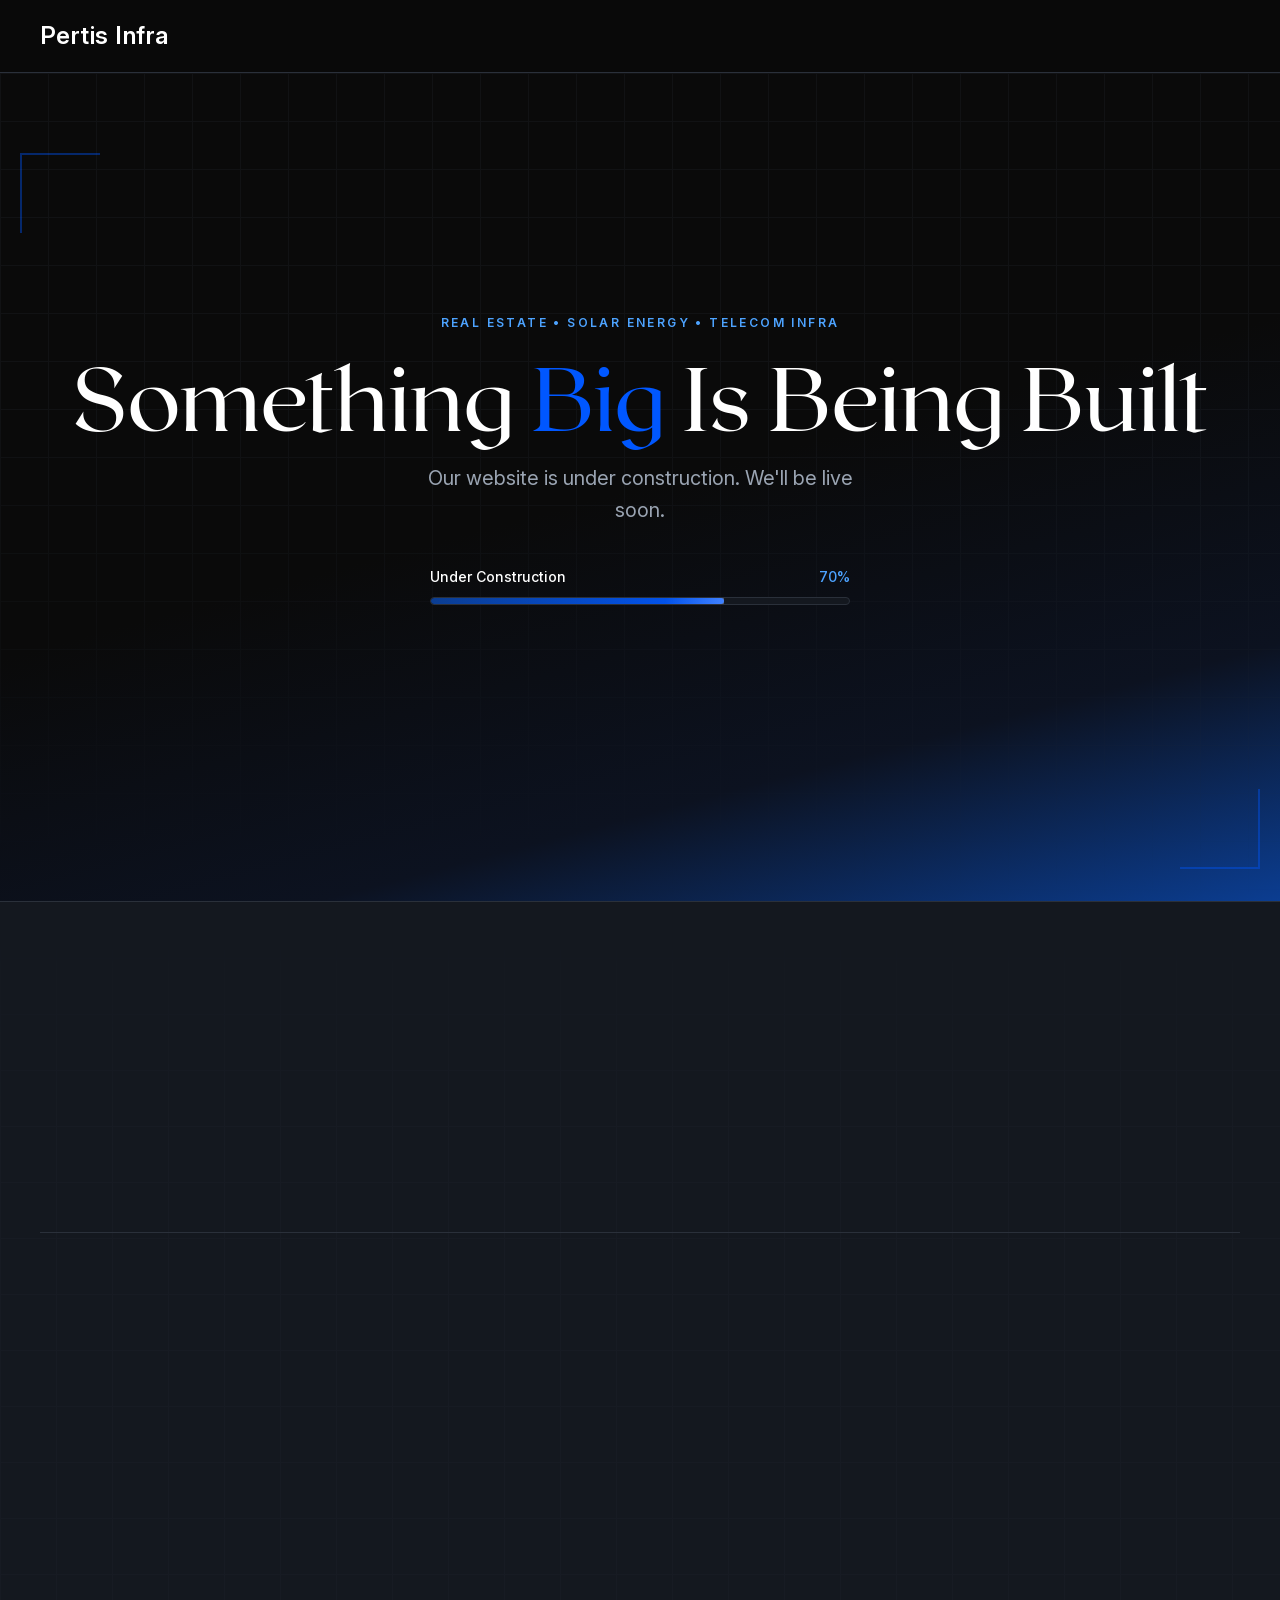
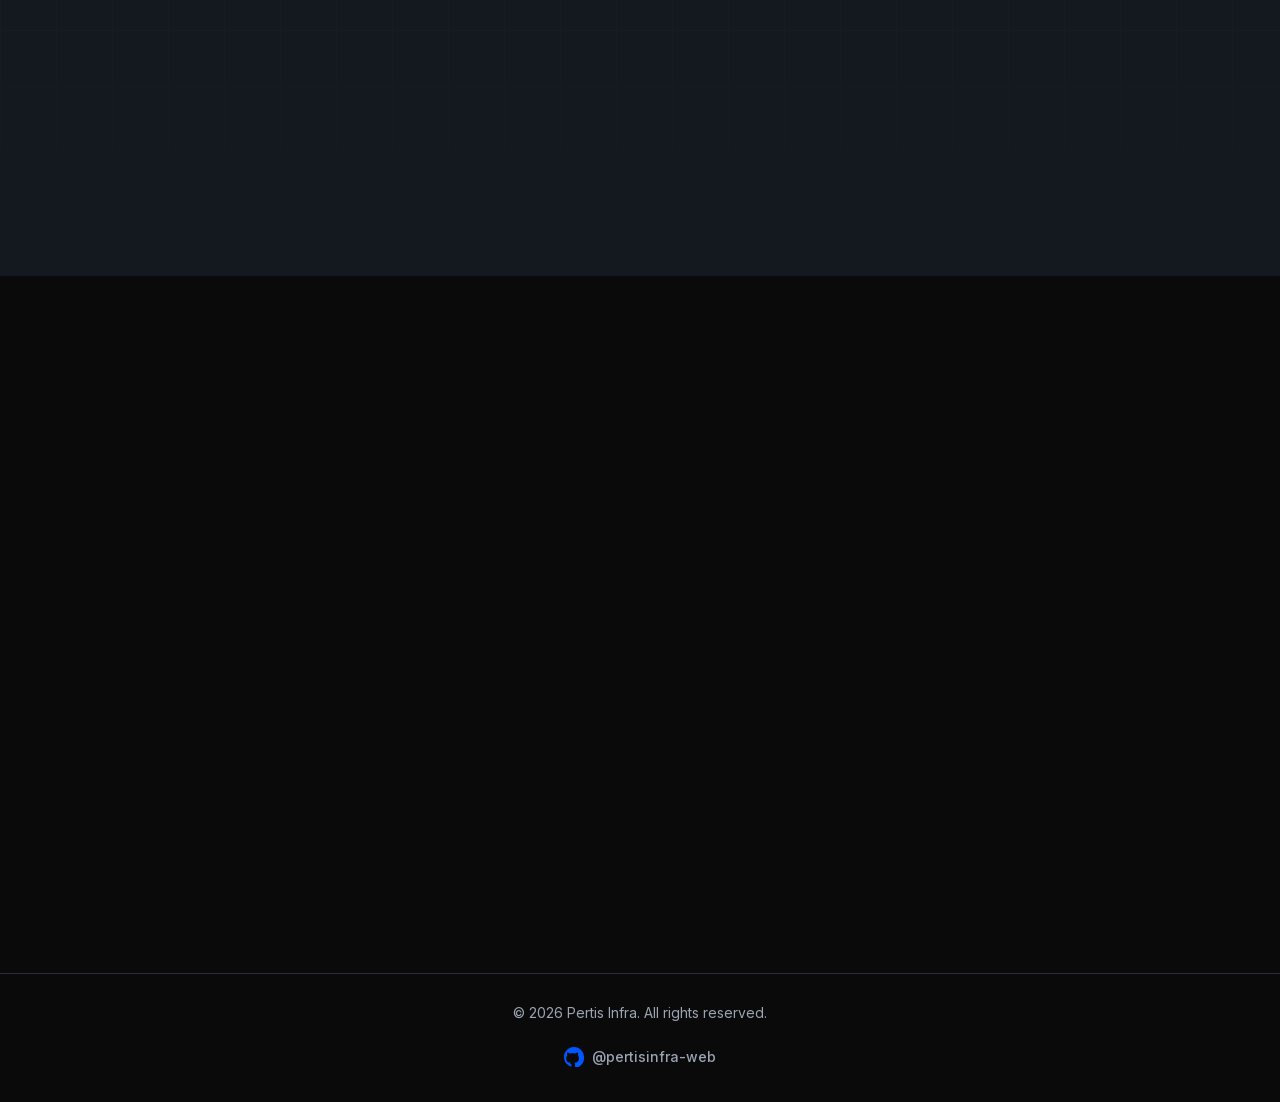
<file: index.html>
<!DOCTYPE html>
<html lang="en">
<head>
  <meta charset="UTF-8">
  <meta name="viewport" content="width=device-width, initial-scale=1.0">
  <meta name="description" content="Pertis Infra provides real estate, telecom, and solar power infrastructure. Our website is under construction.">
  <meta http-equiv="Content-Security-Policy" content="default-src 'self'; script-src 'self'; style-src 'self' https://fonts.googleapis.com; font-src 'self' https://fonts.gstatic.com; img-src 'self' data:; object-src 'none'; base-uri 'self'; form-action 'self'; frame-ancestors 'none'">
  <title>Pertis Infra | Coming Soon</title>

  <!-- Favicon: simple infrastructure mark -->
  <link rel="icon" href="data:image/svg+xml,%3Csvg xmlns='http://www.w3.org/2000/svg' viewBox='0 0 32 32'%3E%3Crect fill='%230057FF' x='14' y='4' width='4' height='24'/%3E%3Crect fill='%234DA3FF' x='6' y='12' width='20' height='3'/%3E%3Crect fill='%230057FF' x='4' y='26' width='24' height='2'/%3E%3C/svg%3E" type="image/svg+xml">

  <link rel="stylesheet" href="style.css">
</head>
<body>
  <a class="skip-link" href="#main">Skip to main content</a>

  <!-- ========== HEADER ========== -->
  <header class="site-header" role="banner">
    <div class="container header-inner">
      <a href="#" class="logo" aria-label="Pertis Infra — home">
        <span class="logo-text">Pertis Infra</span>
      </a>
    </div>
  </header>

  <main id="main">
    <!-- ========== HERO ========== -->
    <section class="hero" aria-labelledby="hero-heading">
      <div class="hero-grid" aria-hidden="true"></div>
      <div class="hero-brackets hero-brackets--tl" aria-hidden="true"></div>
      <div class="hero-brackets hero-brackets--br" aria-hidden="true"></div>

      <div class="container hero-content">
        <p class="section-label fade-up">REAL ESTATE • SOLAR ENERGY • TELECOM INFRA</p>
        <h1 id="hero-heading" class="hero-title fade-up">
          Something <span class="highlight">Big</span> Is Being Built
        </h1>
        <p class="hero-sub fade-up">
          Our website is under construction. We'll be live soon.
        </p>

        <!-- Construction progress -->
        <div class="progress-wrap fade-up" role="group" aria-label="Website build progress">
          <div class="progress-header">
            <span class="progress-label">Under Construction</span>
            <span class="progress-percent" aria-hidden="true">70%</span>
          </div>
          <div class="progress-track" role="progressbar" aria-valuenow="70" aria-valuemin="0" aria-valuemax="100" aria-label="Build progress 70 percent">
            <div class="progress-fill"></div>
          </div>
        </div>
      </div>
    </section>

    <!-- ========== CAPABILITIES ========== -->
    <section class="services capabilities" aria-labelledby="services-heading">
      <div class="capabilities-grid" aria-hidden="true"></div>
      <div class="container">
        <p class="section-label fade-up">CAPABILITIES</p>
        <h2 id="services-heading" class="section-title capabilities-title fade-up">Infrastructure that powers progress.</h2>

        <ol class="sectors">
          <!-- 01 Real Estate — edit description below -->
          <li class="sector fade-up" tabindex="0">
            <span class="sector-no">01</span>
            <h3 class="sector-name">Real Estate</h3>
            <p class="sector-desc">Building and developing resilient real estate infrastructure for communities and commerce.</p>
            <svg class="sector-art" viewBox="0 0 160 120" aria-hidden="true" focusable="false">
              <path pathLength="1" d="M10 108H150"/>
              <path pathLength="1" d="M34 108V28H92V108"/>
              <path pathLength="1" d="M92 108V58H134V108"/>
              <path pathLength="1" d="M34 48H92M34 68H92M34 88H92"/>
              <path pathLength="1" d="M63 28V108"/>
              <path pathLength="1" d="M92 58L134 108"/>
              <path pathLength="1" d="M20 28V108M15 28H25M15 108H25"/>
            </svg>
            <svg class="sector-arrow" viewBox="0 0 32 12" width="32" height="12" aria-hidden="true" focusable="false">
              <path d="M0 6H30M25 1L30 6L25 11" fill="none" stroke="currentColor" stroke-width="1.25"/>
            </svg>
          </li>

          <!-- 02 Telecom — edit description below -->
          <li class="sector fade-up" tabindex="0">
            <span class="sector-no">02</span>
            <h3 class="sector-name">Telecom</h3>
            <p class="sector-desc">Telecom towers, networks, and connectivity infrastructure that keep India connected.</p>
            <svg class="sector-art" viewBox="0 0 160 120" aria-hidden="true" focusable="false">
              <path pathLength="1" d="M80 24L56 108M80 24L104 108"/>
              <path pathLength="1" d="M69.7 60H90.3M62.9 84H97.1"/>
              <path pathLength="1" d="M69.7 60L97.1 84M90.3 60L62.9 84"/>
              <path pathLength="1" d="M48 108H112"/>
              <path pathLength="1" d="M96 14Q106 24 96 34M106 8Q122 24 106 40"/>
              <path pathLength="1" d="M64 14Q54 24 64 34M54 8Q38 24 54 40"/>
            </svg>
            <svg class="sector-arrow" viewBox="0 0 32 12" width="32" height="12" aria-hidden="true" focusable="false">
              <path d="M0 6H30M25 1L30 6L25 11" fill="none" stroke="currentColor" stroke-width="1.25"/>
            </svg>
          </li>

          <!-- 03 Solar Power — edit description below -->
          <li class="sector fade-up" tabindex="0">
            <span class="sector-no">03</span>
            <h3 class="sector-name">Solar Power</h3>
            <p class="sector-desc">Solar power plants and renewable energy infrastructure built for reliable, long-term generation.</p>
            <svg class="sector-art" viewBox="0 0 160 120" aria-hidden="true" focusable="false">
              <path pathLength="1" d="M24 92L52 62H124L96 92Z"/>
              <path pathLength="1" d="M76 62L48 92M100 62L72 92M38 77H110"/>
              <path pathLength="1" d="M60 92V108M90 92V108M16 108H130"/>
              <circle pathLength="1" cx="120" cy="26" r="10"/>
              <path pathLength="1" d="M120 6V10M120 42V46M100 26H104M136 26H140M106 12L109 15M134 12L131 15"/>
            </svg>
            <svg class="sector-arrow" viewBox="0 0 32 12" width="32" height="12" aria-hidden="true" focusable="false">
              <path d="M0 6H30M25 1L30 6L25 11" fill="none" stroke="currentColor" stroke-width="1.25"/>
            </svg>
          </li>
        </ol>
      </div>
    </section>

    <!-- ========== CONTACT ========== -->
    <section class="contact" aria-labelledby="contact-heading">
      <div class="container">
        <p class="section-label fade-up">GET IN TOUCH</p>
        <h2 id="contact-heading" class="contact-title fade-up">Let's Build Together</h2>
        <p class="contact-lead fade-up">Reach out while we finish the site — we're ready to talk infrastructure.</p>

        <div class="contact-blocks fade-up">
          <a class="contact-block" href="tel:9266209237">
            <svg class="contact-icon" width="28" height="28" viewBox="0 0 24 24" fill="none" aria-hidden="true">
              <path d="M6.5 3h3l1.5 5.5-2 1.5a11 11 0 005.5 5.5l1.5-2L22 14.5V18a2 2 0 01-2 2C10 20 4 14 4 6a2 2 0 012-2.5z" stroke="currentColor" stroke-width="1.5" stroke-linejoin="round"/>
            </svg>
            <span class="contact-block-label">Phone</span>
            <span class="contact-block-value">9266209237</span>
            <span class="contact-cta">Call Now</span>
          </a>

          <a class="contact-block" href="tel:8448427912">
            <svg class="contact-icon" width="28" height="28" viewBox="0 0 24 24" fill="none" aria-hidden="true">
              <path d="M6.5 3h3l1.5 5.5-2 1.5a11 11 0 005.5 5.5l1.5-2L22 14.5V18a2 2 0 01-2 2C10 20 4 14 4 6a2 2 0 012-2.5z" stroke="currentColor" stroke-width="1.5" stroke-linejoin="round"/>
            </svg>
            <span class="contact-block-label">Phone</span>
            <span class="contact-block-value">8448427912</span>
            <span class="contact-cta">Call Now</span>
          </a>

          <a class="contact-block" data-email-link href="mailto:">
            <svg class="contact-icon" width="28" height="28" viewBox="0 0 24 24" fill="none" aria-hidden="true">
              <rect x="3" y="5" width="18" height="14" rx="1" stroke="currentColor" stroke-width="1.5"/>
              <path d="M3 7l9 6 9-6" stroke="currentColor" stroke-width="1.5"/>
            </svg>
            <span class="contact-block-label">Email</span>
            <span class="contact-block-value" data-email-address>info [at] pertisinfra.com</span>
            <span class="contact-cta">Email Us</span>
          </a>
        </div>

        <noscript>
          <p class="email-noscript">Email: info@pertisinfra.com</p>
        </noscript>

        <div class="contact-actions fade-up">
          <a class="btn btn-primary" href="tel:9266209237">Call Now</a>
          <a class="btn btn-secondary" data-email-link href="mailto:">Email Us</a>
        </div>
      </div>
    </section>
  </main>

  <!-- ========== FOOTER ========== -->
  <footer class="site-footer" role="contentinfo">
    <div class="container footer-inner">
      <p>© 2026 Pertis Infra. All rights reserved.</p>
      <a
        class="footer-github"
        href="https://github.com/pertisinfra-web/pertisweb"
        target="_blank"
        rel="noopener noreferrer"
        aria-label="Pertis Infra website repository on GitHub (opens in new tab)"
      >
        <svg class="footer-github-icon" width="20" height="20" viewBox="0 0 24 24" aria-hidden="true" focusable="false">
          <path fill="currentColor" d="M12 0C5.37 0 0 5.37 0 12c0 5.31 3.435 9.795 8.205 11.385.6.105.825-.255.825-.57 0-.285-.015-1.23-.015-2.235-3.015.555-3.795-.735-4.035-1.41-.135-.345-.72-1.41-1.23-1.695-1.005-.54-1.695-.12-1.695-.12-1.365.945-.105 1.02-.105 1.02 1.215.075 1.845 1.23 1.845 1.23 1.08 1.845 2.835 1.305 3.525.99.105-.78.42-1.305.765-1.605-2.67-.3-5.475-1.335-5.475-5.925 0-1.305.465-2.385 1.23-3.225-.12-.3-.54-1.53.12-3.18 0 0 1.005-.315 3.3 1.23.96-.27 1.98-.405 3-.405s2.04.135 3 .405c2.295-1.56 3.3-1.23 3.3-1.23.66 1.65.24 2.88.12 3.18.765.84 1.23 1.905 1.23 3.225 0 4.605-2.805 5.625-5.475 5.925.435.375.81 1.095.81 2.22 0 1.605-.015 2.895-.015 3.3 0 .315.225.69.825.57A12.02 12.02 0 0024 12c0-6.63-5.37-12-12-12z"/>
        </svg>
        <span>@pertisinfra-web</span>
      </a>
    </div>
  </footer>

  <script src="script.js"></script>
</body>
</html>
</file>
<file: style.css>
/* ==========================================================================
   Pertis Infra — Under Construction
   Edit text in index.html; colours and spacing live here.
   ========================================================================== */

@font-face {
  font-family: "Inter";
  src: url("fonts/InterVariable.woff2") format("woff2");
  font-weight: 100 900;
  font-style: normal;
  font-display: swap;
}

@font-face {
  font-family: "Roxborough CF";
  src: url("fonts/Roxborough CF.ttf") format("truetype");
  font-weight: 400;
  font-style: normal;
  font-display: swap;
}

:root {
  --black: #0A0A0A;
  --charcoal: #14181F;
  --steel: #2A303A;
  --infra-blue: #0057FF;
  --deep-blue: #0B3D91;
  --sky-blue: #4DA3FF;
  --white: #FFFFFF;
  --light-grey: #F2F4F7;
  --muted: #9AA4B2;

  --font-heading: "Roxborough CF", Georgia, serif;
  --font-brand: "Inter", system-ui, -apple-system, sans-serif;
  --font-body: "Inter", system-ui, -apple-system, sans-serif;

  --radius: 4px;
  --max-width: 1200px;
  --ease: cubic-bezier(0.22, 1, 0.36, 1);
}

*,
*::before,
*::after {
  box-sizing: border-box;
}

html {
  scroll-behavior: smooth;
}

@media (prefers-reduced-motion: reduce) {
  html {
    scroll-behavior: auto;
  }
}

body {
  margin: 0;
  font-family: var(--font-body);
  font-weight: 400;
  font-size: 1rem;
  line-height: 1.6;
  color: var(--white);
  background: var(--black);
  -webkit-font-smoothing: antialiased;
}

img,
svg {
  display: block;
  max-width: 100%;
}

a {
  color: inherit;
}

.container {
  width: min(100% - 2rem, var(--max-width));
  margin-inline: auto;
}

/* Skip link */
.skip-link {
  position: absolute;
  left: -9999px;
  top: 0;
  z-index: 100;
  padding: 0.75rem 1rem;
  background: var(--infra-blue);
  color: var(--white);
  font-weight: 600;
  text-decoration: none;
}

.skip-link:focus {
  left: 1rem;
  top: 1rem;
  outline: 2px solid var(--sky-blue);
  outline-offset: 2px;
}

/* ==========================================================================
   Header
   ========================================================================== */
.site-header {
  position: sticky;
  top: 0;
  z-index: 50;
  background: rgba(10, 10, 10, 0.85);
  backdrop-filter: blur(12px);
  border-bottom: 1px solid var(--steel);
}

.header-inner {
  display: flex;
  align-items: center;
  min-height: 4.5rem;
}

.logo {
  display: inline-flex;
  align-items: center;
  gap: 0.75rem;
  text-decoration: none;
  color: var(--white);
}

.logo-text {
  font-family: var(--font-brand);
  font-optical-sizing: auto;
  font-weight: 600;
  font-style: normal;
  font-size: clamp(1.25rem, 3vw, 1.5rem);
  letter-spacing: 0.02em;
}

.logo:focus-visible {
  outline: 2px solid var(--sky-blue);
  outline-offset: 4px;
  border-radius: var(--radius);
}

/* ==========================================================================
   Shared typography
   ========================================================================== */
.section-label {
  font-family: var(--font-body);
  font-size: 0.75rem;
  font-weight: 600;
  letter-spacing: 0.2em;
  text-transform: uppercase;
  color: var(--sky-blue);
  margin: 0 0 1rem;
}

.section-label--dark {
  color: var(--deep-blue);
}

.section-title {
  font-family: var(--font-heading);
  font-size: clamp(2rem, 4vw, 3rem);
  font-weight: 400;
  line-height: 1.15;
  margin: 0 0 2.5rem;
  color: var(--white);
}

.section-title--dark {
  color: var(--black);
}

/* ==========================================================================
   Hero
   ========================================================================== */
.hero {
  position: relative;
  overflow: hidden;
  padding: clamp(3rem, 8vw, 6rem) 0 clamp(4rem, 10vw, 7rem);
  min-height: calc(100vh - 4.5rem);
  min-height: calc(100svh - 4.5rem);
  display: flex;
  align-items: center;
  background:
    linear-gradient(165deg, var(--black) 0%, var(--black) 50%, #0c1220 78%, var(--deep-blue) 100%);
}

/* Blueprint grid */
.hero-grid {
  position: absolute;
  inset: 0;
  opacity: 0.22;
  background-image:
    linear-gradient(var(--steel) 1px, transparent 1px),
    linear-gradient(90deg, var(--steel) 1px, transparent 1px);
  background-size: 48px 48px;
  mask-image: linear-gradient(to bottom, black 40%, transparent 100%);
  animation: grid-drift 40s linear infinite;
}

@keyframes grid-drift {
  from { background-position: 0 0, 0 0; }
  to { background-position: 48px 48px, 48px 48px; }
}

@media (prefers-reduced-motion: reduce) {
  .hero-grid {
    animation: none;
  }
}

/* Corner brackets */
.hero-brackets {
  position: absolute;
  width: 80px;
  height: 80px;
  border: 2px solid var(--infra-blue);
  opacity: 0.4;
  pointer-events: none;
}

.hero-brackets--tl {
  top: 5rem;
  left: max(1rem, calc(50% - 620px));
  border-right: none;
  border-bottom: none;
}

.hero-brackets--br {
  bottom: 2rem;
  right: max(1rem, calc(50% - 620px));
  border-left: none;
  border-top: none;
}

.hero-content {
  position: relative;
  z-index: 1;
  text-align: center;
  width: 100%;
}

.hero-title {
  font-family: var(--font-heading);
  font-size: clamp(2.8rem, 7vw, 6rem);
  line-height: 1.05;
  font-weight: 400;
  margin: 0 0 1.25rem;
  color: var(--white);
}

.hero-title .highlight {
  color: var(--infra-blue);
}

.hero-sub {
  font-size: clamp(1rem, 2.2vw, 1.25rem);
  color: var(--muted);
  max-width: 36ch;
  margin: 0 auto 2.5rem;
}

/* Progress bar */
.progress-wrap {
  max-width: 420px;
  margin: 0 auto 2.5rem;
  text-align: left;
}

.progress-header {
  display: flex;
  justify-content: space-between;
  align-items: baseline;
  margin-bottom: 0.5rem;
  font-size: 0.875rem;
  font-weight: 500;
}

.progress-label {
  color: var(--white);
}

.progress-percent {
  color: var(--sky-blue);
  font-variant-numeric: tabular-nums;
}

.progress-track {
  height: 8px;
  background: var(--charcoal);
  border: 1px solid var(--steel);
  border-radius: var(--radius);
  overflow: hidden;
}

.progress-fill {
  width: 70%;
  height: 100%;
  background: linear-gradient(90deg, var(--deep-blue), var(--infra-blue), var(--sky-blue));
  background-size: 200% 100%;
  border-radius: inherit;
  animation: shimmer 2.5s ease-in-out infinite;
  position: relative;
}

.progress-fill::after {
  content: "";
  position: absolute;
  inset: 0;
  background: linear-gradient(
    105deg,
    transparent 40%,
    rgba(255, 255, 255, 0.25) 50%,
    transparent 60%
  );
  background-size: 200% 100%;
  animation: shine 2s ease-in-out infinite;
}

@keyframes shimmer {
  0%, 100% { background-position: 0% 50%; }
  50% { background-position: 100% 50%; }
}

@keyframes shine {
  0% { background-position: 200% 0; }
  100% { background-position: -200% 0; }
}

@media (prefers-reduced-motion: reduce) {
  .progress-fill,
  .progress-fill::after {
    animation: none;
  }
}

/* ==========================================================================
   Capabilities (editorial sector list)
   ========================================================================== */
.capabilities {
  position: relative;
  overflow: hidden;
  padding: clamp(4rem, 9vw, 7rem) 0 clamp(3rem, 7vw, 5.5rem);
  background: var(--charcoal);
  color: var(--white);
  border-top: 1px solid var(--steel);
}

/* Barely-visible blueprint grid */
.capabilities-grid {
  position: absolute;
  inset: 0;
  pointer-events: none;
  opacity: 0.16;
  background-image:
    linear-gradient(var(--steel) 1px, transparent 1px),
    linear-gradient(90deg, var(--steel) 1px, transparent 1px);
  background-size: 56px 56px;
  mask-image: linear-gradient(to bottom, transparent 0%, black 25%, black 75%, transparent 100%);
}

.capabilities .container {
  position: relative;
}

.capabilities-title {
  max-width: 14ch;
  margin-bottom: clamp(2.5rem, 6vw, 4.5rem);
}

.sectors {
  list-style: none;
  margin: 0;
  padding: 0;
  border-top: 1px solid var(--steel);
}

.sector {
  position: relative;
  display: grid;
  grid-template-columns: 1fr auto;
  grid-template-areas:
    "no arrow"
    "name name"
    "desc desc";
  align-items: center;
  row-gap: 0.5rem;
  padding: 1.75rem 0 2rem;
  border-bottom: 1px solid var(--steel);
  outline: none;
  cursor: default;
}

/* Blue accent that draws across the divider */
.sector::after {
  content: "";
  position: absolute;
  left: 0;
  right: 0;
  bottom: -1px;
  height: 1px;
  background: var(--infra-blue);
  transform: scaleX(0);
  transform-origin: left center;
  transition: transform 0.35s var(--ease);
}

.sector-no {
  grid-area: no;
  display: inline-flex;
  align-items: center;
  gap: 0.75rem;
  font-family: var(--font-body);
  font-size: 0.8125rem;
  font-weight: 500;
  letter-spacing: 0.18em;
  font-variant-numeric: tabular-nums;
  color: var(--sky-blue);
  transition: color 0.3s var(--ease);
}

.sector-no::after {
  content: "";
  width: 1.25rem;
  height: 1px;
  background: currentColor;
  opacity: 0.6;
  transition: width 0.35s var(--ease), opacity 0.3s var(--ease);
}

.sector-name {
  grid-area: name;
  margin: 0;
  font-family: var(--font-heading);
  font-size: clamp(2.5rem, 11vw, 3.5rem);
  font-weight: 400;
  line-height: 1.05;
  color: rgba(255, 255, 255, 0.82);
  transition: color 0.3s var(--ease), transform 0.35s var(--ease);
}

.sector-desc {
  grid-area: desc;
  margin: 0.25rem 0 0;
  max-width: 34ch;
  color: var(--muted);
  font-size: 0.95rem;
  line-height: 1.65;
  position: relative;
  z-index: 1;
}

.sector-arrow {
  grid-area: arrow;
  justify-self: end;
  color: var(--muted);
  transition: transform 0.3s var(--ease), color 0.3s var(--ease);
}

/* Technical line drawings */
.sector-art {
  position: absolute;
  right: 0;
  bottom: 1.5rem;
  width: clamp(110px, 34vw, 150px);
  height: auto;
  pointer-events: none;
  overflow: visible;
}

.sector-art path,
.sector-art circle {
  fill: none;
  stroke: var(--sky-blue);
  stroke-width: 1;
  vector-effect: non-scaling-stroke;
  stroke-dasharray: 1;
  stroke-dashoffset: 0.55;
  opacity: 0.16;
  transition: stroke-dashoffset 0.6s var(--ease), opacity 0.35s var(--ease);
}

/* Active state: hover, keyboard focus, or tap */
.sector:hover::after,
.sector:focus::after {
  transform: scaleX(1);
}

.sector:hover .sector-name,
.sector:focus .sector-name {
  color: var(--white);
  transform: translateX(4px);
}

.sector:hover .sector-no,
.sector:focus .sector-no {
  color: var(--infra-blue);
}

.sector:hover .sector-no::after,
.sector:focus .sector-no::after {
  width: 2.25rem;
  opacity: 1;
}

.sector:hover .sector-arrow,
.sector:focus .sector-arrow {
  color: var(--infra-blue);
  transform: translateX(6px);
}

.sector:hover .sector-art path,
.sector:hover .sector-art circle,
.sector:focus .sector-art path,
.sector:focus .sector-art circle {
  stroke-dashoffset: 0;
  opacity: 0.6;
}

.sector:focus-visible {
  outline: 2px solid var(--sky-blue);
  outline-offset: 4px;
  border-radius: 2px;
}

/* Tablet: title row + description row, art on the right */
@media (min-width: 640px) {
  .sector {
    grid-template-columns: 4.5rem 1fr auto;
    grid-template-areas:
      "no name arrow"
      ".  desc arrow";
    column-gap: 1.5rem;
    padding: 2.25rem 0 2.5rem;
  }

  .sector-no {
    align-self: start;
    padding-top: 0.9rem;
  }

  .sector-desc {
    max-width: 40ch;
  }

  .sector-art {
    right: 4rem;
    bottom: 1.75rem;
    width: 150px;
  }
}

/* Desktop: number | title | drawing | description | arrow */
@media (min-width: 960px) {
  .sector {
    grid-template-columns: 5rem minmax(0, 1.1fr) 8rem minmax(0, 0.8fr) 2.5rem;
    grid-template-areas: "no name art desc arrow";
    column-gap: 1.5rem;
    align-items: center;
    padding: 2.75rem 0;
  }

  .sector-no {
    align-self: center;
    padding-top: 0;
  }

  .sector-name {
    font-size: clamp(3rem, 4.8vw, 4.25rem);
  }

  .sector-desc {
    margin: 0;
    max-width: 34ch;
  }

  .sector-art {
    position: static;
    grid-area: art;
    width: 100%;
    justify-self: center;
  }
}


/* ==========================================================================
   Contact
   ========================================================================== */
.contact {
  padding: clamp(4rem, 8vw, 6.5rem) 0;
  background: var(--black);
  text-align: center;
}

.contact-title {
  font-family: var(--font-brand);
  font-optical-sizing: auto;
  font-weight: 600;
  font-style: normal;
  font-size: clamp(2.25rem, 5vw, 3.75rem);
  line-height: 1.1;
  margin: 0 0 1rem;
}

.contact-lead {
  color: var(--muted);
  max-width: 42ch;
  margin: 0 auto 2.5rem;
  font-size: 1.05rem;
}

.contact-blocks {
  display: grid;
  grid-template-columns: 1fr;
  gap: 1.25rem;
  max-width: 960px;
  margin: 0 auto 2rem;
}

@media (min-width: 640px) {
  .contact-blocks {
    grid-template-columns: repeat(auto-fit, minmax(240px, 1fr));
  }
}

.contact-block {
  display: flex;
  flex-direction: column;
  align-items: center;
  gap: 0.35rem;
  padding: 1.75rem 1.25rem;
  background: var(--charcoal);
  border: 1px solid var(--steel);
  border-radius: var(--radius);
  text-decoration: none;
  color: var(--white);
  transition: transform 0.35s var(--ease), border-color 0.35s var(--ease), box-shadow 0.35s var(--ease);
}

.contact-block:hover {
  border-color: var(--infra-blue);
  box-shadow: 0 0 24px rgba(0, 87, 255, 0.35);
  transform: translateY(-4px);
}

.contact-block:focus-visible {
  outline: 2px solid var(--sky-blue);
  outline-offset: 3px;
}

.contact-icon {
  color: var(--sky-blue);
  margin-bottom: 0.5rem;
}

.contact-block-label {
  font-size: 0.7rem;
  font-weight: 600;
  letter-spacing: 0.15em;
  text-transform: uppercase;
  color: var(--muted);
}

.contact-block-value {
  font-size: clamp(1.1rem, 2.5vw, 1.35rem);
  font-weight: 600;
}

.contact-cta {
  margin-top: 0.5rem;
  font-size: 0.875rem;
  font-weight: 500;
  color: var(--infra-blue);
}

.contact-actions {
  display: flex;
  flex-wrap: wrap;
  gap: 1rem;
  justify-content: center;
}

.email-noscript {
  margin: 0 auto 2rem;
  color: var(--muted);
}

/* Buttons */
.btn {
  display: inline-flex;
  align-items: center;
  justify-content: center;
  padding: 0.875rem 1.75rem;
  font-family: var(--font-body);
  font-size: 0.9375rem;
  font-weight: 600;
  text-decoration: none;
  border-radius: var(--radius);
  border: 2px solid transparent;
  cursor: pointer;
  transition: transform 0.25s var(--ease), background 0.25s var(--ease), border-color 0.25s var(--ease);
}

.btn:focus-visible {
  outline: 2px solid var(--sky-blue);
  outline-offset: 3px;
}

.btn-primary {
  background: var(--infra-blue);
  color: var(--white);
}

.btn-primary:hover {
  background: var(--deep-blue);
  transform: translateY(-2px);
}

.btn-secondary {
  background: transparent;
  color: var(--white);
  border-color: var(--white);
}

.btn-secondary:hover {
  border-color: var(--sky-blue);
  color: var(--sky-blue);
  transform: translateY(-2px);
}

/* ==========================================================================
   Footer
   ========================================================================== */
.site-footer {
  padding: 1.75rem 0;
  border-top: 1px solid var(--steel);
  background: var(--black);
}

.footer-inner {
  display: flex;
  flex-direction: column;
  align-items: center;
  gap: 1rem;
  text-align: center;
}

.site-footer p {
  margin: 0;
  font-size: 0.875rem;
  color: var(--muted);
}

.footer-github {
  display: inline-flex;
  align-items: center;
  gap: 0.5rem;
  font-size: 0.875rem;
  font-weight: 500;
  color: var(--muted);
  text-decoration: none;
  transition: color 0.25s var(--ease), box-shadow 0.25s var(--ease);
  border-radius: var(--radius);
  padding: 0.35rem 0.5rem;
}

.footer-github:hover {
  color: var(--sky-blue);
}

.footer-github:focus-visible {
  outline: 2px solid var(--sky-blue);
  outline-offset: 3px;
}

.footer-github-icon {
  flex-shrink: 0;
  color: var(--infra-blue);
}

/* ==========================================================================
   Motion: fade-up (initial state; .is-visible added by script.js)
   ========================================================================== */
.fade-up {
  opacity: 0;
  transform: translateY(24px);
  transition: opacity 0.6s var(--ease), transform 0.6s var(--ease);
  transition-delay: calc(var(--stagger, 0) * 0.12s);
}

.fade-up.is-visible {
  opacity: 1;
  transform: translateY(0);
}

.hero-content .fade-up:nth-child(2) {
  transition-delay: 0.1s;
}

.hero-content .fade-up:nth-child(3) {
  transition-delay: 0.2s;
}

.hero-content .fade-up:nth-child(4) {
  transition-delay: 0.3s;
}

@media (prefers-reduced-motion: reduce) {
  .fade-up {
    opacity: 1;
    transform: none;
    transition: none;
  }
}

.not-found {
  display: grid;
  min-height: calc(100vh - 4.5rem);
  place-items: center;
  padding: 4rem 1rem;
  text-align: center;
}

.not-found__content {
  max-width: 42rem;
}

.not-found__code {
  margin: 0 0 1rem;
  color: var(--sky-blue);
  font-size: 0.875rem;
  font-weight: 700;
  letter-spacing: 0.2em;
}

.not-found__title {
  margin: 0 0 1rem;
  font-family: var(--font-heading);
  font-size: clamp(2.75rem, 8vw, 5rem);
  font-weight: 400;
  line-height: 1;
}

.not-found__copy {
  margin: 0 auto 2rem;
  color: var(--muted);
  font-size: 1.1rem;
}

/* Phone optimisations (kept last so they override base rules) */
@media (max-width: 639px) {
  .container { width: min(100% - 2.5rem, var(--max-width)); }
  .hero { padding: 3rem 0; }
  .hero-title { font-size: clamp(3.25rem, 15vw, 4.5rem); }
  .hero-sub { font-size: 1.15rem; max-width: 30ch; }
  .progress-wrap { max-width: 100%; }
  .progress-header { font-size: 1rem; }
  .progress-track { height: 10px; }
  .hero-brackets { width: 48px; height: 48px; }
  .hero-brackets--tl { top: 1.5rem; }
  .section-title { font-size: clamp(2.25rem, 10vw, 3rem); }
  .btn { width: 100%; padding: 1rem 1.75rem; font-size: 1rem; }
  .contact-actions { flex-direction: column; }
  .contact-block:hover { transform: none; }
}
</file>
